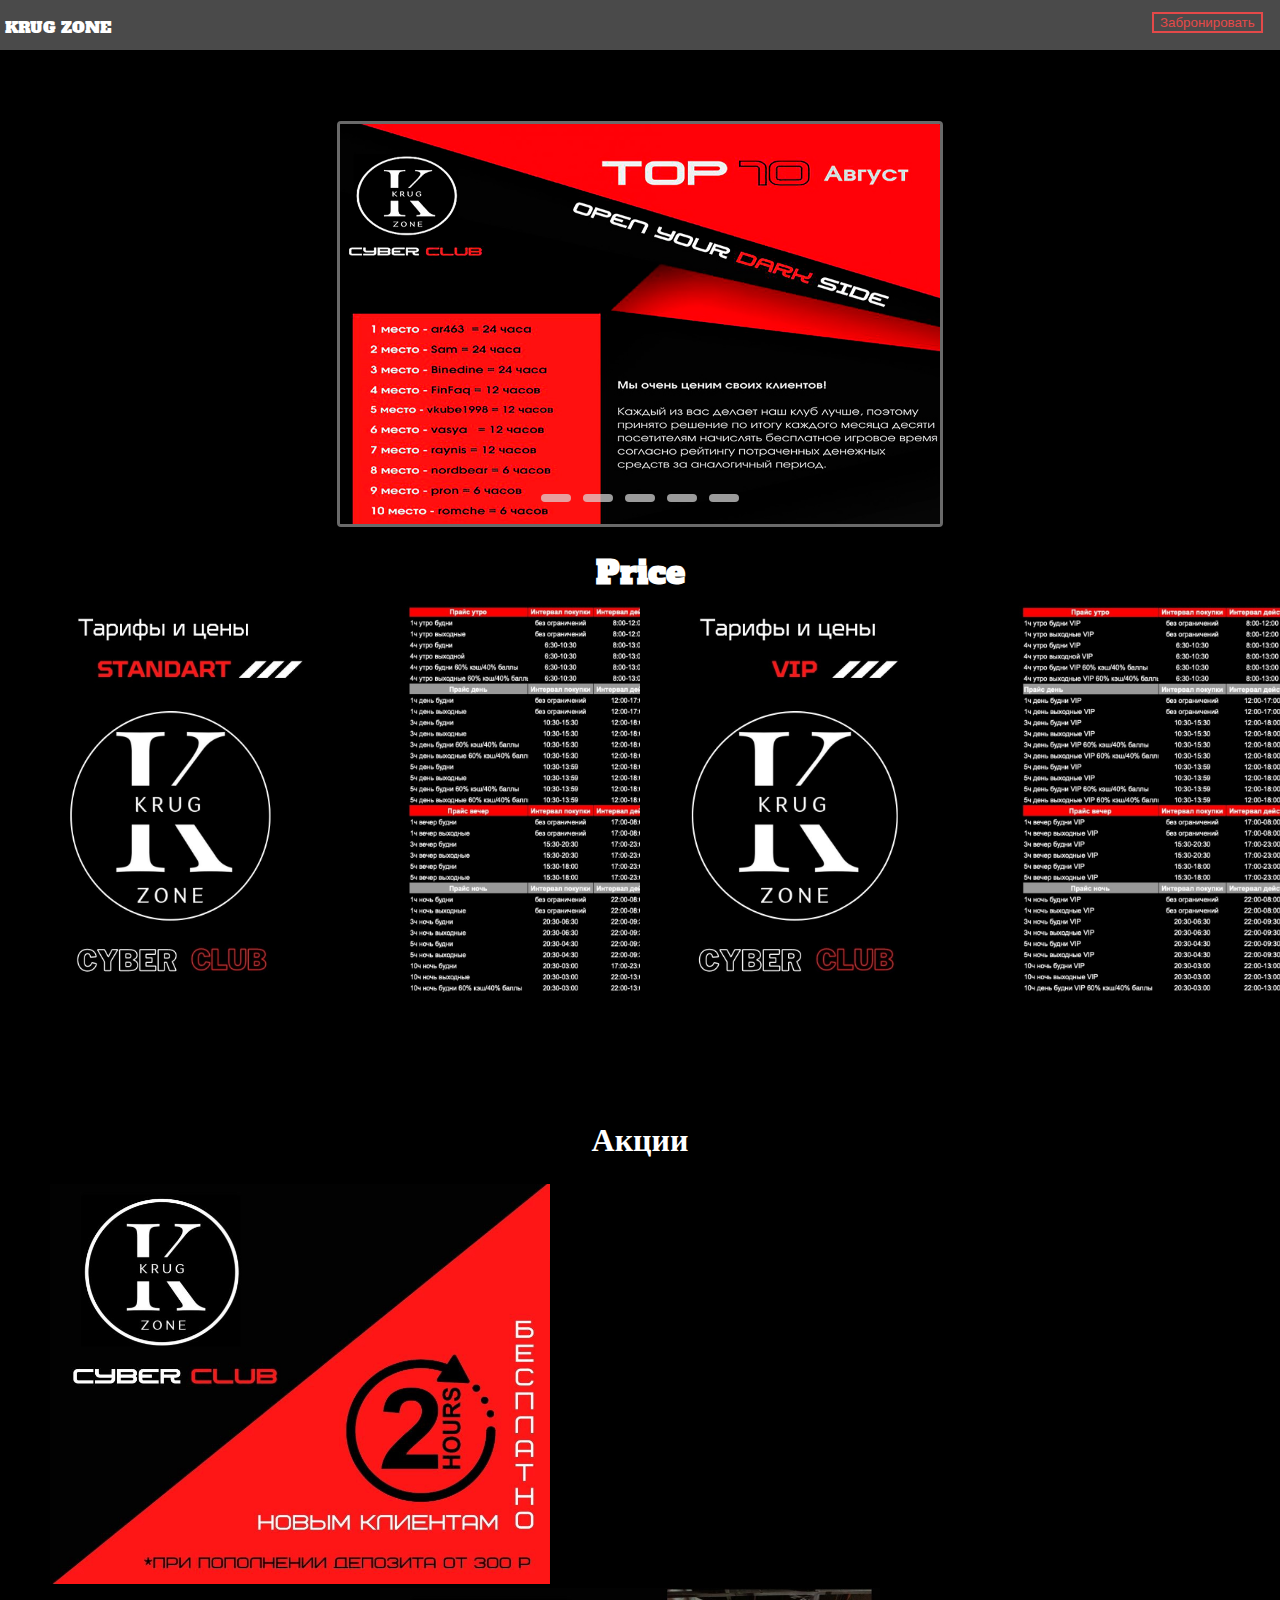
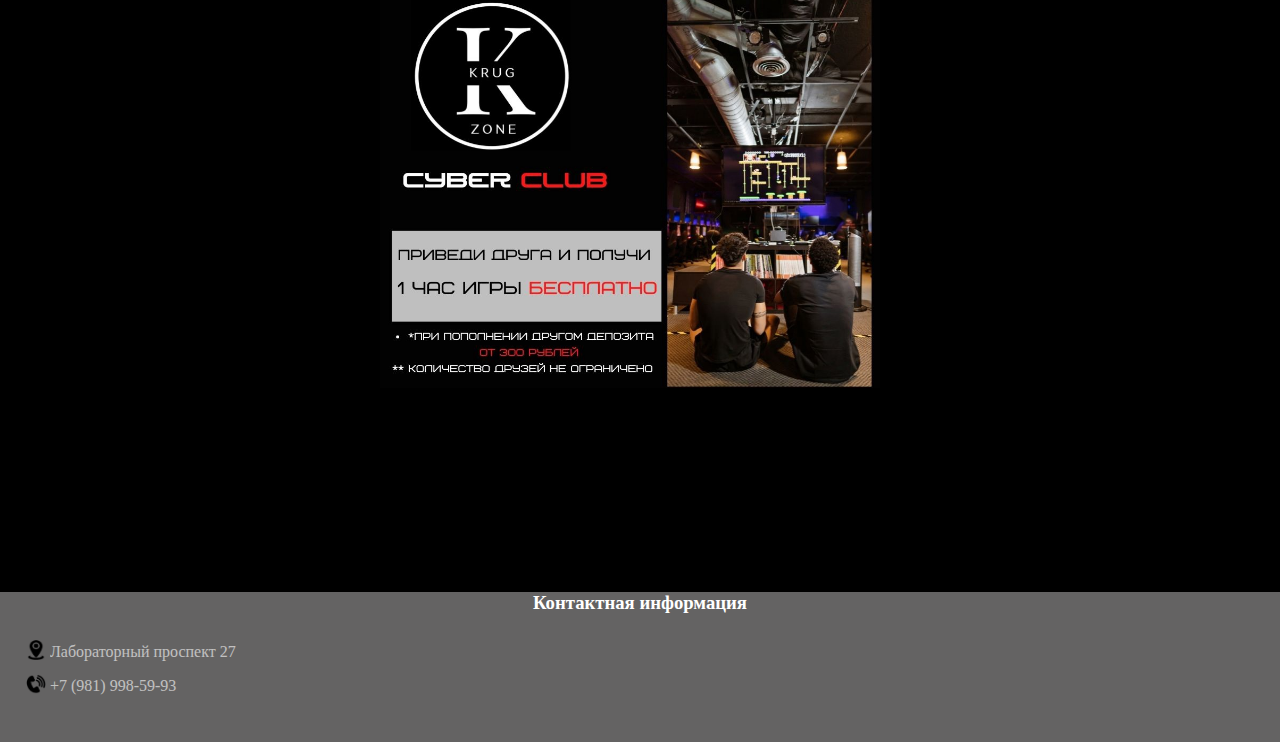
<file: index/index.html>
<!DOCTYPE html>
<html lang="ru">
<head>
    <meta charset="UTF-8">
    <meta http-equiv="X-UA-Compatible" content="IE=edge">
    <meta name="viewport" content="width=device-width, initial-scale=1.0">
    <link rel="shortcut icon" href="../slider_img/logo_up.png" type="image/png">
    <link rel="stylesheet" href="../index/nav_style.css">
    <link rel="stylesheet" href="../index/sale_style.css">
    <link rel="stylesheet" href="../index/button.css">
    <link rel="stylesheet" href="../index/all_color.css">
    <link rel="stylesheet" href="../index/text_style.css">
    <link rel="stylesheet" href="../index/sliders_style.css">
    <link rel="stylesheet" href="../index/menu_style.css">
    <link rel="preconnect" href="https://fonts.googleapis.com"> 
    <link rel="preconnect" href="https://fonts.gstatic.com" crossorigin> 
    <link href="https://fonts.googleapis.com/css2?family=Alfa+Slab+One&display=swap" rel="stylesheet">
    <title>KRUG ZONE</title>
</head>
<body>
    <nav class="nav_bar">
        <div>

            <a class="header_text" href="#">KRUG ZONE</a>

        </div>
                <div class="but">

                    <button class="but_tel"><a href="tel:+79819985993">Забронировать</a></button>
                   <!-- <button class="but_reg"><a href="../reg/registr.html">Регистрция</a></button> 
                    <button class="but_auth"><a href="../auth/auth.html">Авторизация</a></button> -->

                </div>
    </nav>

    <div class="slider middle">

        <div class="slides">

            <input type="radio" name="r" id="r1" checked>
            <input type="radio" name="r" id="r2">
            <input type="radio" name="r" id="r3">
            <input type="radio" name="r" id="r4">
            <input type="radio" name="r" id="r5">
            
            <div class="slide s1"><img src="../slider_img/1.jpeg" alt=""></div>
            <div class="slide"><img src="../slider_img/2.jpeg" alt=""></div>
            <div class="slide"><img src="../slider_img/3.jpeg" alt=""></div>
            <div class="slide"><img src="../slider_img/4.jpeg" alt=""></div>
            <div class="slide"><img src="../slider_img/5.jpeg" alt=""></div>

        </div>

        <div class="navigation">

            <label for="r1" class="bar"></label>
            <label for="r2" class="bar"></label>
            <label for="r3" class="bar"></label>
            <label for="r4" class="bar"></label>
            <label for="r5" class="bar"></label>

        </div>

    </div>

    <div class="text_price"><h1>Price</h1></div>

    <div class="_price">

        <div ><img class="menu_str" src="../menu_img/2.jpeg" alt=""></div>
        <div ><img class="menu_vip" src="../menu_img/1.jpeg" alt=""></div>

    </div>

    <h1 class="text_sale">Акции</h1>

    <div class="sale">
        <img class="sale_one" src="../sale/1.jpeg" alt="">
        <img class="sale_two" src="../sale/2.jpeg" alt="">
    </div>

    <div class="footer">
        <h3 class="footer_center_text">Контактная информация</h3>


<div class="footer_contact">
            <div class="footer_point">
                <img class="footer_point" src="../slider_img/point.png" alt="">
            </div>
            
                <p class="footer_text">Лабораторный проспект 27</p>
                <a class="footer_text_phone" href="tel:+79819985993">+7 (981) 998-59-93</a>

            <div class="footer_phone">
                <img class="footer_phone" src="../slider_img/phone.png" alt="">
            </div>
</div>
    </div>





    
</body>
</html>
</file>
<file: index/nav_style.css>
.nav_bar {
    background-color: rgb(74, 74, 74);
    height: 50px;
    padding: 0;
}
.header_text {
    color: white;
    position: absolute;               /* 2 */
    top: 3%;                         /* 3 */
    transform: translate(0, -50%);    /* 4 */
    margin-left: 5px;
    text-decoration: none;
    font-family: 'Alfa Slab One', cursive;
    
}

.input_nav a {
    font-family: 'Alfa Slab One', cursive;
    color: white;
    text-decoration: none;
    margin-right: 5px;
    
}

.map {
    position: absolute;
    margin-left: 1000px;}

.footer {
    background-color: rgb(100, 99, 99);
    height: 150px;
    margin-top: 200px;
    color: white;
    

}

.footer_center_text {
    text-align: center;
}

.footer_text {
    opacity: .6;
}

.footer_point {
    width: 20px;
    height: 20px;
    margin-top: 33px;
    margin-left: 13px;
}

.footer_text {
    margin-left: 50px;
    size: 10px;
}

.footer_phone {
    width: 20px;
    height: 20px;
    margin-left: 13px;
    margin-top: -15px;
}

.footer_text_phone {
    text-decoration: none;
    color: white;
    opacity: .6;
    margin-left: 50px;
    margin-top: 50px;

}

.footer_contact {
    margin-top: -40px;
}
</file>
<file: index/sale_style.css>
.sale {
    margin-left: 20px;
}

.sale_one {
    width: 500px;
    height: 400px ;
    margin-left: 30px;

}

.sale_two {
    width: 500px;
    height: 400px ;
    margin-left: 360px;
}
</file>
<file: index/button.css>
.but_tel {
    background-color: rgb(74, 74, 74);
    color: #e44949;
    border: 2px solid #e44949;
    top: 12px;
    left: 90%;
    position: absolute;
    
}

.but_tel a {
    text-decoration: none;
    color: #e44949;
    

}
</file>
<file: index/all_color.css>
body {
    background-color: rgb(0, 0, 0);
    margin: 0vh;
    padding: 0;
}
</file>
<file: index/text_style.css>
.text_price{
    color: white;
    font-family: 'Alfa Slab One', cursive;
    padding: 30em;
    text-align: center;
}

.text_sale {
    color: white;
    font-family: 'Alfa Slab One', cursive;
    text-align: center;

}
</file>
<file: index/sliders_style.css>
.slider {
    width: 600px;
    height: 400px;
    overflow: hidden;
    border: 3px solid rgb(106, 106, 106);
    border-radius: 4px;
}
.middle {
position: absolute;
top: 36%;
left: 50%;
transform: translate(-50% , -50%);
}

.navigation {
    position: absolute;
    bottom: 16px;
    left: 50%;
    transform: translateX(-50%);
    display: flex;
}

.bar{
    height: 8px;
    width: 30px;
    margin: 6px;
    cursor: pointer;
    background-color: #ddd;
    opacity: .7;
    border-radius: 6px;
    transform: all .4s ease;
}

.bar:hover {
    opacity: 1;
    transform: scale(1.1);
}

input[name="r"] {
    position: absolute;
    visibility: hidden;
}

.slides {
    width: 400%;
    height: 100%;
    display: flex;
}

.slide {
    width: 25%;
    transform: all .6s ease;

}

.slide img {
    width: 100%;
    height: 100%;
}

#r1:checked ~ .s1 {
    margin-left: 0%;
    width: 34%;
}
#r2:checked ~ .s1 {
    margin-left: -25%;
}
#r3:checked ~ .s1 {
    margin-left: -50%;
}
#r4:checked ~ .s1 {
    margin-left: -75%;
}
#r5:checked ~ .s1 {
    margin-left: -100%;
}
</file>
<file: index/menu_style.css>
.menu_str {
    width: 680px;
    height: 400px;
    top: 600px;
    position: absolute;
    margin-left: 20px;
}

.menu_vip {
    width: 700px;
    height: 400px;
    top: 600px;
    left: 50%;
    position: absolute;
}
</file>
